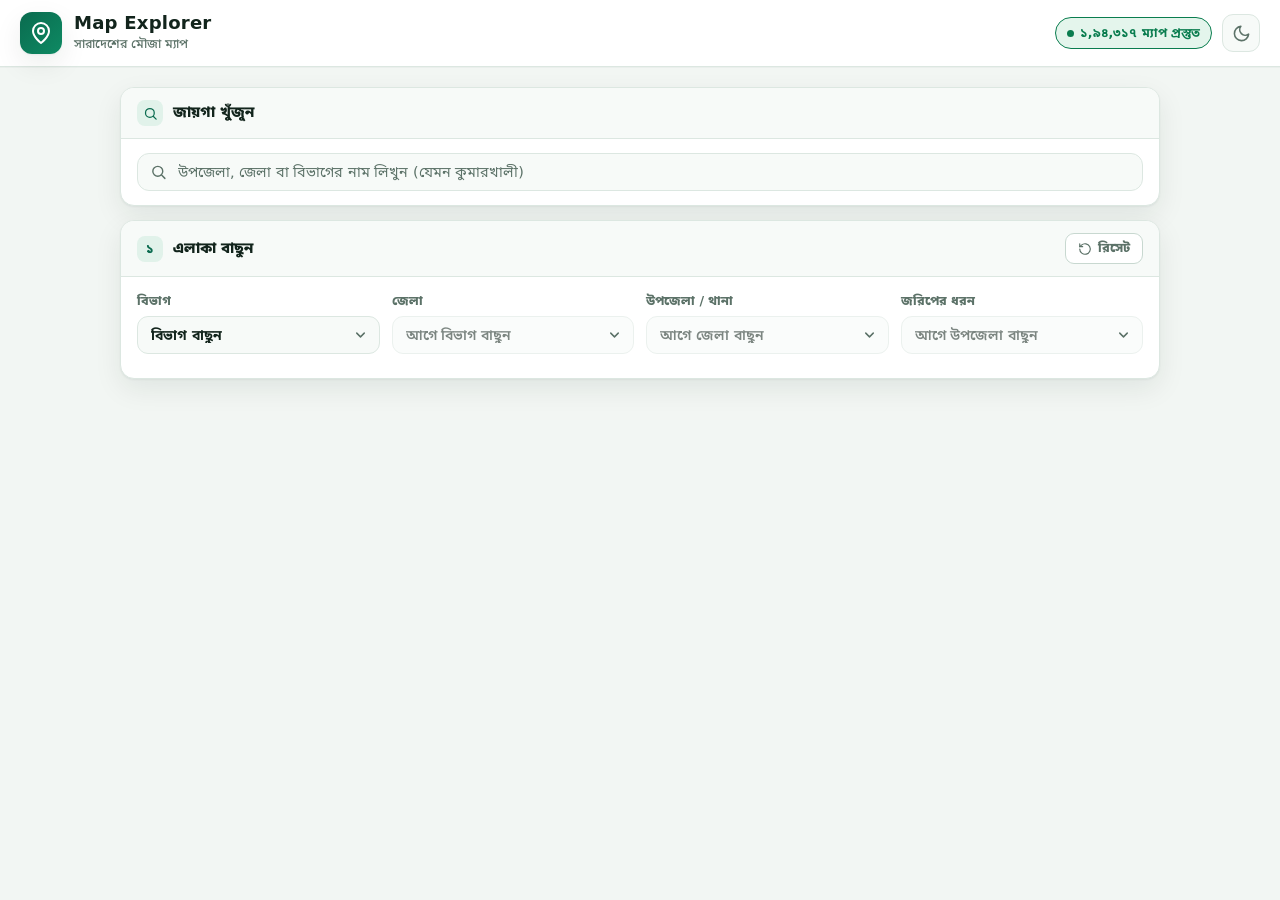
<file: index.html>
<!doctype html>
<html lang="bn" data-theme="light">
<head>
<meta charset="utf-8">
<meta name="viewport" content="width=device-width,initial-scale=1">
<title>Map Explorer — সারাদেশের মৌজা ম্যাপ</title>
<style>
/* ============ ফন্ট ============
   ইনস্টল করা ফন্টের ভরসায় থাকলে বাংলা যুক্তাক্ষর ভেঙে যায় (Windows এর পুরনো
   Vrinda, বা ফোনে বাংলা ফন্ট না থাকা)। তাই ফন্টটি সাথেই রাখা — একবার নামে,
   পরে ব্রাউজারে ক্যাশ থাকে। ভেরিয়েবল ফন্ট, তাই এক ফাইলেই সব ওজন।
   Noto Sans Bengali · SIL Open Font License 1.1 */
@font-face{
  font-family:'Noto Sans Bengali';
  src:url('fonts/noto-bengali.woff2') format('woff2');
  font-weight:100 900;
  font-style:normal;
  font-display:swap;
  /* কেবল বাংলা লেখায় ব্যবহৃত হবে; ইংরেজি/সংখ্যা সিস্টেম ফন্টেই থাকবে */
  unicode-range:U+0951-0952,U+0964-0965,U+0980-09FE,U+200C-200D,U+20B9,U+25CC;
}
/* ============ design tokens ============ */
:root{
  --bg:#f2f6f3; --surface:#ffffff; --surface-2:#eaf2ed; --surface-3:#f7faf8;
  --text:#12241c; --muted:#5c7268; --line:#dce7e1; --line-strong:#c8d8d0;
  --primary:#0a6b4f; --primary-2:#0e8a63; --primary-soft:#e1f2ea; --primary-ink:#ffffff;
  --accent:#e63946; --accent-soft:#fdecee;
  --gold:#d97706; --gold-soft:#fdf3e3;
  --ok:#0a7d4f; --ok-soft:#e4f5ec;
  --radius:14px; --radius-sm:10px;
  --shadow:0 1px 2px rgba(15,40,31,.05), 0 10px 28px rgba(15,40,31,.08);
  --shadow-lg:0 2px 4px rgba(15,40,31,.06), 0 18px 44px rgba(15,40,31,.13);
  --focus:0 0 0 3px rgba(14,138,99,.35);
  /* Nirmala UI — Windows এ বাংলার ডিফল্ট; না থাকলে পরেরগুলোয় নামবে */
  --font:"Noto Sans Bengali","Hind Siliguri","Nirmala UI","Shonar Bangla","SolaimanLipi","Vrinda","Segoe UI",Tahoma,system-ui,sans-serif;
  --mono:ui-monospace,"SF Mono",Menlo,Consolas,monospace;
}
[data-theme="dark"]{
  --bg:#0b1411; --surface:#131f1a; --surface-2:#1a2a23; --surface-3:#16241e;
  --text:#e7f1ec; --muted:#8fa69b; --line:#24392f; --line-strong:#2f4a3d;
  --primary:#2ec090; --primary-2:#45d8a7; --primary-soft:#0f2e23; --primary-ink:#06231a;
  --accent:#ff6b76; --accent-soft:#341a1e;
  --gold:#fbbf24; --gold-soft:#2e2410;
  --ok:#34d399; --ok-soft:#0f2b1f;
  --shadow:0 1px 2px rgba(0,0,0,.4), 0 12px 32px rgba(0,0,0,.45);
  --shadow-lg:0 2px 4px rgba(0,0,0,.5), 0 20px 50px rgba(0,0,0,.55);
  --focus:0 0 0 3px rgba(46,192,144,.35);
}
/* ============ base ============ */
*{box-sizing:border-box;margin:0;padding:0}
html{scroll-behavior:smooth}
body{
  font-family:var(--font); background:var(--bg); color:var(--text);
  min-height:100vh; line-height:1.55; -webkit-font-smoothing:antialiased;
  transition:background .25s ease, color .25s ease;
}
button{font-family:inherit;cursor:pointer;color:inherit;background:none;border:none}
/* option আলাদা এলিমেন্ট — inherit না দিলে OS এর ফন্টে আঁকে, বাংলা ভেঙে যায় */
input,select,option,textarea{font-family:var(--font)}
::selection{background:var(--primary);color:var(--primary-ink)}
:focus-visible{outline:2px solid var(--primary);outline-offset:2px;border-radius:4px}
::-webkit-scrollbar{width:10px;height:10px}
::-webkit-scrollbar-thumb{background:var(--line-strong);border-radius:8px;border:2px solid var(--bg)}
::-webkit-scrollbar-track{background:transparent}
.hidden{display:none!important}
mark{background:var(--gold-soft);color:var(--gold);border-radius:3px;padding:0 2px}
/* ============ top bar ============ */
.topbar{
  position:sticky;top:0;z-index:50;
  display:flex;align-items:center;gap:14px;flex-wrap:wrap;
  padding:12px 20px;background:var(--surface);border-bottom:1px solid var(--line);
  box-shadow:0 1px 0 rgba(15,40,31,.03);
}
.brand{display:flex;align-items:center;gap:12px;min-width:0}
.logo{
  width:42px;height:42px;flex:none;border-radius:12px;
  background:linear-gradient(135deg,var(--primary) 0%,var(--primary-2) 100%);
  display:grid;place-items:center;color:#fff;box-shadow:var(--shadow);
}
.logo svg{width:24px;height:24px}
.brand h1{font-size:1.13rem;font-weight:800;letter-spacing:.2px;line-height:1.2}
.brand p{font-size:.78rem;color:var(--muted);font-weight:500}
.topbar-right{margin-left:auto;display:flex;align-items:center;gap:10px}
.chip{
  display:inline-flex;align-items:center;gap:6px;font-size:.78rem;font-weight:700;
  padding:5px 11px;border-radius:999px;border:1px solid var(--line);
  color:var(--muted);background:var(--surface-3);white-space:nowrap;
}
.chip .dot{width:7px;height:7px;border-radius:50%;background:var(--muted)}
.chip.live{color:var(--ok);border-color:var(--ok);background:var(--ok-soft)}
.chip.live .dot{background:var(--ok)}
.chip.err{color:var(--accent);border-color:var(--accent);background:var(--accent-soft)}
.chip.err .dot{background:var(--accent)}
.icon-btn{
  width:38px;height:38px;border-radius:11px;display:grid;place-items:center;
  border:1px solid var(--line);background:var(--surface-3);color:var(--muted);
  transition:all .18s ease;position:relative;
}
.icon-btn:hover{color:var(--primary);border-color:var(--primary);background:var(--primary-soft)}
.icon-btn.on{color:var(--gold);border-color:var(--gold);background:var(--gold-soft)}
.icon-btn svg{width:19px;height:19px}
.icon-btn .badge{
  position:absolute;top:-6px;right:-6px;min-width:18px;height:18px;padding:0 5px;
  border-radius:999px;background:var(--gold);color:#fff;font-size:.68rem;font-weight:800;
  display:grid;place-items:center;
}
/* ============ layout ============ */
.wrap{max-width:1080px;margin:0 auto;padding:20px 20px 60px}
.panel{
  background:var(--surface);border:1px solid var(--line);border-radius:var(--radius);
  box-shadow:var(--shadow);overflow:hidden;margin-bottom:14px;
}
.p-head{
  display:flex;align-items:center;gap:10px;padding:12px 16px;
  border-bottom:1px solid var(--line);background:var(--surface-3);
}
.p-head h2{font-size:.94rem;font-weight:800;flex:1;min-width:0}
.p-num{
  flex:none;width:26px;height:26px;border-radius:8px;display:grid;place-items:center;
  background:var(--primary-soft);color:var(--primary);font-weight:800;font-size:.78rem;
}
.p-num svg{width:15px;height:15px}
.p-body{padding:14px 16px}
.btn-sub{
  flex:none;display:inline-flex;align-items:center;gap:6px;font-size:.8rem;font-weight:800;
  padding:6px 12px;border-radius:9px;border:1px solid var(--line-strong);
  background:var(--surface);color:var(--muted);transition:all .16s ease;
}
.btn-sub:hover{color:var(--accent);border-color:var(--accent);background:var(--accent-soft)}
.btn-sub svg{width:14px;height:14px}
/* ============ search box ============ */
.searchbox{position:relative}
.searchbox .s-ico{
  position:absolute;left:13px;top:50%;transform:translateY(-50%);
  color:var(--muted);display:grid;place-items:center;pointer-events:none;
}
.searchbox .s-ico svg{width:17px;height:17px}
.searchbox input{
  width:100%;padding:10px 38px 10px 40px;border-radius:12px;border:1px solid var(--line);
  background:var(--surface-3);font-size:.9rem;color:var(--text);transition:border .18s, box-shadow .18s;
}
.searchbox input::placeholder{color:var(--muted)}
.searchbox input:focus{border-color:var(--primary);box-shadow:var(--focus);outline:none;background:var(--surface)}
.searchbox .s-clear{
  position:absolute;right:8px;top:50%;transform:translateY(-50%);
  width:26px;height:26px;border-radius:8px;display:none;place-items:center;color:var(--muted);
}
.searchbox .s-clear.show{display:grid}
.searchbox .s-clear:hover{color:var(--accent);background:var(--accent-soft)}
.searchbox .s-clear svg{width:15px;height:15px}
/* জায়গা খোঁজার ফলাফল */
.hits{display:flex;flex-direction:column;gap:6px;margin-top:12px;max-height:340px;overflow:auto}
.hit{
  display:flex;align-items:center;gap:11px;padding:9px 12px;border-radius:10px;
  border:1px solid var(--line);background:var(--surface-3);text-align:left;transition:all .15s ease;
}
.hit:hover{border-color:var(--primary);background:var(--primary-soft)}
.hit .h-ico{flex:none;width:30px;height:30px;border-radius:8px;display:grid;place-items:center;background:var(--primary-soft);color:var(--primary)}
.hit .h-ico svg{width:16px;height:16px}
.hit .h-main{flex:1;min-width:0}
.hit .h-name{display:block;font-size:.86rem;font-weight:800;overflow:hidden;text-overflow:ellipsis;white-space:nowrap}
.hit .h-path{display:block;font-size:.75rem;color:var(--muted);font-weight:600;overflow:hidden;text-overflow:ellipsis;white-space:nowrap}
.hit .h-cnt{flex:none;font-size:.73rem;font-weight:800;color:var(--primary);white-space:nowrap}
.note{font-size:.8rem;color:var(--muted);font-weight:600;margin-top:10px}
/* ============ ড্রপডাউন ============ */
.fields{display:grid;grid-template-columns:repeat(auto-fit,minmax(215px,1fr));gap:12px}
.field label{display:block;font-size:.79rem;font-weight:800;color:var(--muted);margin-bottom:5px}
.field label svg{width:13px;height:13px;vertical-align:-2px;margin-left:2px}
.sel-wrap{position:relative}
.sel-wrap .chev{position:absolute;right:12px;top:50%;transform:translateY(-50%);color:var(--muted);pointer-events:none;display:grid}
.sel-wrap .chev svg{width:15px;height:15px;transform:rotate(90deg)}
.field select{
  width:100%;padding:10px 34px 10px 13px;border-radius:11px;border:1px solid var(--line);
  background:var(--surface-3);font-size:.88rem;font-weight:700;color:var(--text);
  appearance:none;cursor:pointer;transition:border .18s, box-shadow .18s;
}
.field select:focus{border-color:var(--primary);box-shadow:var(--focus);outline:none;background:var(--surface)}
.field select:disabled{opacity:.55;cursor:not-allowed;font-weight:600}
/* ============ টেবিল ============ */
/* table-layout:fixed — নামের কলাম বাকি জায়গা নেয়, বোতামের কলাম কখনো
   পর্দার বাইরে যায় না (আগে মোবাইলে ডাউনলোড বোতাম দেখা যেত না) */
.dtable{width:100%;border-collapse:collapse;table-layout:fixed}
.dtable thead th{
  text-align:left;font-size:.72rem;font-weight:800;letter-spacing:.4px;color:var(--muted);
  padding:7px 10px;background:var(--surface-2);border-bottom:1px solid var(--line-strong);white-space:nowrap;
}
.dtable thead th:first-child{border-top-left-radius:8px}
.dtable thead th:last-child{border-top-right-radius:8px;text-align:right}
.dtable td{padding:4px 10px;border-bottom:1px solid var(--line);vertical-align:middle}
.dtable tbody tr:hover{background:var(--surface-3)}
.dtable .num{width:46px;font-size:.76rem;color:var(--muted);font-family:var(--mono);text-align:right;white-space:nowrap}
.dtable .col-size{width:82px}
.dtable .col-type{width:64px}
.dtable .col-star{width:40px}
.dtable .col-dl{width:118px}
.dtable .right{text-align:right;white-space:nowrap}
.dtable td{overflow:hidden}
.frow .fname{display:flex;align-items:center;gap:9px;font-size:.84rem;font-weight:700;min-width:0}
.frow .fname>span{min-width:0}
.frow .fname .nm{display:block;overflow:hidden;text-overflow:ellipsis;white-space:nowrap}
.frow .fsub{display:block;font-weight:600;font-size:.73rem;color:var(--muted);white-space:nowrap;overflow:hidden;text-overflow:ellipsis}
/* কেবল ছোট পর্দায় — যেখানে আকার/ধরনের কলাম লুকানো থাকে */
.frow .fmobile{display:none;font-weight:600;font-size:.73rem;color:var(--muted)}
.frow .fico{flex:none;display:grid;place-items:center;width:26px;height:26px;border-radius:7px;background:var(--accent-soft);color:var(--accent)}
.frow .fico svg{width:15px;height:15px}
.frow .fico.img{background:var(--primary-soft);color:var(--primary)}
.frow .fico.other{background:var(--surface-2);color:var(--muted)}
.frow .fsize{font-size:.76rem;color:var(--muted);font-weight:700;font-family:var(--mono);white-space:nowrap;text-align:right}
.frow .ftag{display:inline-block;font-size:.68rem;font-weight:800;letter-spacing:.5px;color:var(--accent);border:1px solid var(--accent);border-radius:5px;padding:0 6px;background:var(--accent-soft)}
.frow .ftag.img{color:var(--primary);border-color:var(--primary);background:var(--primary-soft)}
.frow .ftag.other{color:var(--muted);border-color:var(--line-strong);background:var(--surface-2)}
.frow .fstar{width:28px;height:28px;border-radius:7px;display:grid;place-items:center;color:var(--muted);transition:all .16s ease}
.frow .fstar:hover{background:var(--gold-soft);color:var(--gold)}
.frow .fstar.on{color:var(--gold);background:var(--gold-soft)}
.frow .fstar svg{width:16px;height:16px}
.frow .fdl{
  display:inline-flex;align-items:center;gap:5px;font-size:.78rem;font-weight:800;
  padding:5px 11px;border-radius:8px;background:var(--primary);color:#fff;transition:all .16s ease;
}
.frow .fdl:hover{background:var(--primary-2);box-shadow:var(--shadow)}
.frow .fdl:disabled{opacity:.6;cursor:wait}
/* প্রক্সির সীমার চেয়ে বড় ফাইল — নামানো যাবে না */
.frow .fdl.toobig{background:var(--surface-2);color:var(--muted);border:1px solid var(--line-strong);cursor:not-allowed;opacity:1}
.frow .fdl.toobig:hover{background:var(--surface-2);box-shadow:none}
.frow .fdl svg{width:13px;height:13px}
.frow.flash{animation:flash 2.2s ease}
@keyframes flash{0%,60%{background:var(--gold-soft)}100%{background:transparent}}
.tablewrap{overflow-x:auto}
/* ============ পাতা বদল ============ */
.pager{display:flex;align-items:center;gap:10px;flex-wrap:wrap;justify-content:space-between;margin-top:11px}
.pg-info{font-size:.79rem;color:var(--muted);font-weight:700;font-family:var(--mono)}
.pg-btns{display:flex;align-items:center;gap:8px}
.pg{
  font-size:.8rem;font-weight:800;padding:7px 14px;border-radius:9px;
  border:1px solid var(--line-strong);background:var(--surface);color:var(--text);transition:all .16s ease;
}
.pg:hover:not(:disabled){border-color:var(--primary);color:var(--primary);background:var(--primary-soft)}
.pg:disabled{opacity:.4;cursor:not-allowed}
.pg-now{font-size:.8rem;font-weight:800;color:var(--muted);min-width:56px;text-align:center}
/* ============ ডাউনলোডের মডাল ============ */
.modal-back{
  position:fixed;inset:0;z-index:200;display:grid;place-items:center;padding:18px;
  background:rgba(8,20,16,.55);backdrop-filter:blur(3px);animation:fade .18s ease;
}
.modal{
  width:min(440px,100%);background:var(--surface);border:1px solid var(--line);
  border-radius:var(--radius);box-shadow:var(--shadow-lg);overflow:hidden;animation:pop .2s ease;
}
.modal-head{display:flex;align-items:center;gap:10px;padding:13px 16px;border-bottom:1px solid var(--line);background:var(--surface-3)}
.modal-head h2{font-size:.95rem;font-weight:800;flex:1;min-width:0}
.modal-x{width:32px;height:32px;flex:none;border-radius:9px;display:grid;place-items:center;color:var(--muted);border:1px solid var(--line);background:var(--surface)}
.modal-x:hover{color:var(--accent);border-color:var(--accent);background:var(--accent-soft)}
.modal-x svg{width:15px;height:15px}
.modal-body{padding:16px}
@keyframes fade{from{opacity:0}to{opacity:1}}
@keyframes pop{from{opacity:0;transform:translateY(10px) scale(.97)}to{opacity:1;transform:none}}
body.locked{overflow:hidden}
/* অগ্রগতি */
.dl-name{font-size:.88rem;font-weight:800;overflow:hidden;text-overflow:ellipsis;white-space:nowrap}
.dl-sub{font-size:.76rem;color:var(--muted);font-weight:600}
.pctrow{display:flex;align-items:baseline;gap:10px;margin-top:14px}
.pct{font-size:1.7rem;font-weight:800;color:var(--primary);line-height:1;font-variant-numeric:tabular-nums}
.pct.done{color:var(--ok)}
.pct.fail{color:var(--accent)}
.pctrow .msg{font-size:.78rem;color:var(--muted);font-weight:600;flex:1;min-width:0}
.bar{height:10px;border-radius:999px;background:var(--surface-2);overflow:hidden;margin:9px 0 2px;border:1px solid var(--line)}
.bar span{display:block;height:100%;border-radius:999px;background:linear-gradient(90deg,var(--primary),var(--primary-2));transition:width .25s ease}
.bar.fail span{background:var(--accent)}
/* প্রস্তুতির ধাপ — সার্ভার এখনো এক বাইটও পাঠায়নি, তাই সত্যিকারের অগ্রগতি
   জানা নেই। ডোরাকাটা নড়াচড়া দিয়ে বোঝানো হয় কাজ চলছে, কিন্তু কতদূর নয়। */
.bar.prep span{
  background:repeating-linear-gradient(115deg,var(--primary) 0 14px,var(--primary-2) 14px 28px);
  background-size:56px 100%;
  animation:stripes 1.1s linear infinite;
}
@keyframes stripes{from{background-position:0 0}to{background-position:56px 0}}
/* ============ খালি অবস্থা ============ */
.empty{padding:30px 20px;text-align:center;color:var(--muted)}
.empty .e-ico{width:52px;height:52px;margin:0 auto 12px;border-radius:16px;display:grid;place-items:center;background:var(--surface-3);color:var(--muted);border:1px dashed var(--line-strong)}
.empty .e-ico svg{width:26px;height:26px}
.empty p{font-size:.86rem;font-weight:600}
.empty small{font-size:.78rem}
.alert{
  display:flex;gap:10px;align-items:flex-start;padding:12px 14px;border-radius:11px;
  border:1px solid var(--accent);background:var(--accent-soft);color:var(--accent);
  font-size:.82rem;font-weight:600;
}
.alert svg{width:17px;height:17px;flex:none;margin-top:2px}
.offline{
  display:flex;gap:10px;align-items:center;padding:11px 14px;border-radius:11px;margin-bottom:14px;
  border:1px solid var(--gold);background:var(--gold-soft);color:var(--gold);
  font-size:.82rem;font-weight:700;
}
.offline svg{width:18px;height:18px;flex:none}
/* ============ toasts ============ */
#toasts{position:fixed;right:16px;bottom:16px;z-index:100;display:flex;flex-direction:column;gap:9px;max-width:min(360px,calc(100vw - 32px))}
.toast{
  display:flex;gap:10px;align-items:flex-start;padding:12px 14px;border-radius:13px;
  background:var(--surface);border:1px solid var(--line);box-shadow:var(--shadow-lg);
  font-size:.83rem;font-weight:600;animation:slidein .25s ease;max-width:100%;
}
.toast.out{animation:slideout .25s ease forwards}
.toast .t-ico{flex:none;width:22px;height:22px;border-radius:7px;display:grid;place-items:center;color:#fff}
.toast.ok .t-ico{background:var(--ok)}
.toast.err .t-ico{background:var(--accent)}
.toast .t-ico svg{width:13px;height:13px}
@keyframes slidein{from{opacity:0;transform:translateY(10px)}to{opacity:1;transform:none}}
@keyframes slideout{to{opacity:0;transform:translateY(8px)}}
@keyframes spin{to{transform:rotate(360deg)}}
/* ============ responsive ============ */
@media (max-width:720px){
  .wrap{padding:14px 12px 50px}
  .topbar{padding:10px 12px}
  .brand p{display:none}
  .p-body{padding:12px}
  .dtable td,.dtable thead th{padding-left:5px;padding-right:5px}
  /* ছোট পর্দায় সিরিয়াল, আকার ও ধরন লুকানো — নাম আর বোতামই মুখ্য।
     আকার নামের নিচে ছোট করে দেখানো হয়, তাই তথ্য হারায় না। */
  .dtable .num,.dtable .col-size,.dtable .col-type{display:none}
  .dtable .col-star{width:42px}
  .dtable .col-dl{width:50px}
  /* আঙুলে চাপার মতো বড় লক্ষ্য */
  .frow .fdl{padding:0;justify-content:center;width:40px;height:38px}
  .frow .fdl .lbl{display:none}
  .frow .fmobile{display:block}
  .frow .fstar{width:38px;height:38px}
  .dtable td{padding-top:6px;padding-bottom:6px}
  .fields{grid-template-columns:1fr}
  .p-head{padding:11px 12px}
  .hit{padding:10px}
  .hit .h-cnt{display:none}
}
</style>
</head>
<body>

<header class="topbar">
  <div class="brand">
    <div class="logo" aria-hidden="true">
      <svg viewBox="0 0 24 24" fill="none" stroke="currentColor" stroke-width="2" stroke-linecap="round" stroke-linejoin="round"><path d="M20 10c0 6-8 12-8 12s-8-6-8-12a8 8 0 1 1 16 0Z"/><circle cx="12" cy="10" r="3"/></svg>
    </div>
    <div>
      <h1>Map Explorer</h1>
      <p>সারাদেশের মৌজা ম্যাপ</p>
    </div>
  </div>
  <div class="topbar-right">
    <span id="statusChip" class="chip"><span class="dot"></span><span id="statusText">লোড হচ্ছে…</span></span>
    <button id="recentBtn" class="icon-btn hidden" aria-label="সাম্প্রতিক" title="সাম্প্রতিক"></button>
    <button id="favBtn" class="icon-btn hidden" aria-label="প্রিয় তালিকা" title="প্রিয় তালিকা"></button>
    <button id="themeBtn" class="icon-btn" aria-label="থিম পরিবর্তন" title="থিম পরিবর্তন"></button>
  </div>
</header>

<main class="wrap">

  <!-- নেট চলে গেলে দেখা যায় -->
  <div class="offline hidden" id="offline">
    <svg viewBox="0 0 24 24" fill="none" stroke="currentColor" stroke-width="2.2" stroke-linecap="round" stroke-linejoin="round"><path d="M1 1l22 22"/><path d="M16.7 12.7A5 5 0 0 0 12 11"/><path d="M5 12.6a10 10 0 0 1 4-2.4"/><path d="M2 8.8A15 15 0 0 1 7.7 6"/><path d="M22 8.8a15 15 0 0 0-6-3.3"/><path d="M8.5 16.4a5 5 0 0 1 7 0"/><path d="M12 20h.01"/></svg>
    <span>ইন্টারনেট সংযোগ নেই — সংযোগ ফিরলে আবার চেষ্টা করুন</span>
  </div>

  <!-- ================= জায়গা খোঁজা ================= -->
  <section class="panel">
    <div class="p-head">
      <span class="p-num" aria-hidden="true"><svg viewBox="0 0 24 24" fill="none" stroke="currentColor" stroke-width="2" stroke-linecap="round"><circle cx="11" cy="11" r="7"/><path d="m21 21-4.3-4.3"/></svg></span>
      <h2>জায়গা খুঁজুন</h2>
    </div>
    <div class="p-body">
      <div class="searchbox">
        <span class="s-ico" aria-hidden="true"><svg viewBox="0 0 24 24" fill="none" stroke="currentColor" stroke-width="2" stroke-linecap="round"><circle cx="11" cy="11" r="7"/><path d="m21 21-4.3-4.3"/></svg></span>
        <input id="q" type="text" autocomplete="off" aria-label="জায়গা খুঁজুন"
               placeholder="উপজেলা, জেলা বা বিভাগের নাম লিখুন (যেমন কুমারখালী)">
        <button class="s-clear" id="qClear" aria-label="মুছুন"><svg viewBox="0 0 24 24" fill="none" stroke="currentColor" stroke-width="2.5" stroke-linecap="round"><path d="M18 6 6 18"/><path d="m6 6 12 12"/></svg></button>
      </div>
      <div id="hits"></div>
    </div>
  </section>

  <!-- ================= এলাকা বাছাই ================= -->
  <section class="panel">
    <div class="p-head">
      <span class="p-num">১</span>
      <h2>এলাকা বাছুন</h2>
      <button class="btn-sub" id="resetBtn">
        <svg viewBox="0 0 24 24" fill="none" stroke="currentColor" stroke-width="2" stroke-linecap="round" stroke-linejoin="round"><path d="M3 12a9 9 0 1 0 3-6.7L3 8"/><path d="M3 3v5h5"/></svg>
        রিসেট
      </button>
    </div>
    <div class="p-body">
      <div class="fields">
        <div class="field">
          <label for="selDiv">বিভাগ</label>
          <div class="sel-wrap">
            <select id="selDiv"><option value="">লোড হচ্ছে…</option></select>
            <span class="chev" aria-hidden="true"><svg viewBox="0 0 24 24" fill="none" stroke="currentColor" stroke-width="2.4" stroke-linecap="round" stroke-linejoin="round"><path d="m9 6 6 6-6 6"/></svg></span>
          </div>
        </div>
        <div class="field">
          <label for="selDist">জেলা</label>
          <div class="sel-wrap">
            <select id="selDist" disabled><option value="">আগে বিভাগ বাছুন</option></select>
            <span class="chev" aria-hidden="true"><svg viewBox="0 0 24 24" fill="none" stroke="currentColor" stroke-width="2.4" stroke-linecap="round" stroke-linejoin="round"><path d="m9 6 6 6-6 6"/></svg></span>
          </div>
        </div>
        <div class="field">
          <label for="selUp">উপজেলা / থানা</label>
          <div class="sel-wrap">
            <select id="selUp" disabled><option value="">আগে জেলা বাছুন</option></select>
            <span class="chev" aria-hidden="true"><svg viewBox="0 0 24 24" fill="none" stroke="currentColor" stroke-width="2.4" stroke-linecap="round" stroke-linejoin="round"><path d="m9 6 6 6-6 6"/></svg></span>
          </div>
        </div>
        <div class="field">
          <label for="selSv">জরিপের ধরন</label>
          <div class="sel-wrap">
            <select id="selSv" disabled><option value="">আগে উপজেলা বাছুন</option></select>
            <span class="chev" aria-hidden="true"><svg viewBox="0 0 24 24" fill="none" stroke="currentColor" stroke-width="2.4" stroke-linecap="round" stroke-linejoin="round"><path d="m9 6 6 6-6 6"/></svg></span>
          </div>
        </div>
      </div>
      <p class="note" id="svNote"></p>
    </div>
  </section>

  <!-- ================= ম্যাপের তালিকা ================= -->
  <section class="panel hidden" id="filesPanel">
    <div class="p-head">
      <span class="p-num">২</span>
      <h2>ম্যাপের তালিকা</h2>
      <span class="chip" id="fileCount"></span>
    </div>
    <div class="p-body">
      <div class="searchbox" style="margin-bottom:12px">
        <span class="s-ico" aria-hidden="true"><svg viewBox="0 0 24 24" fill="none" stroke="currentColor" stroke-width="2" stroke-linecap="round" stroke-linejoin="round"><path d="M3 4h18l-7 8v7l-4 2v-9Z"/></svg></span>
        <input id="ff" type="text" autocomplete="off" aria-label="তালিকা ছাঁকুন"
               placeholder="মৌজার নাম বা শিট নম্বর দিয়ে ছাঁকুন">
        <button class="s-clear" id="ffClear" aria-label="মুছুন"><svg viewBox="0 0 24 24" fill="none" stroke="currentColor" stroke-width="2.5" stroke-linecap="round"><path d="M18 6 6 18"/><path d="m6 6 12 12"/></svg></button>
      </div>
      <div id="files"></div>
    </div>
  </section>

  <!-- ================= সাম্প্রতিক ================= -->
  <section class="panel hidden" id="recentPanel">
    <div class="p-head">
      <span class="p-num" aria-hidden="true"><svg viewBox="0 0 24 24" fill="none" stroke="currentColor" stroke-width="2" stroke-linecap="round" stroke-linejoin="round"><circle cx="12" cy="12" r="9"/><path d="M12 7v5l3 2"/></svg></span>
      <h2>সাম্প্রতিক নামানো</h2>
      <span class="chip" id="recentCount"></span>
      <button class="btn-sub" id="recentClear">মুছুন</button>
      <button class="modal-x" data-close="#recentPanel" aria-label="বন্ধ করুন" title="বন্ধ করুন">
        <svg viewBox="0 0 24 24" fill="none" stroke="currentColor" stroke-width="2.6" stroke-linecap="round"><path d="M18 6 6 18"/><path d="m6 6 12 12"/></svg>
      </button>
    </div>
    <div class="p-body" id="recent"></div>
  </section>

  <!-- ================= প্রিয় ================= -->
  <section class="panel hidden" id="favPanel">
    <div class="p-head">
      <span class="p-num" aria-hidden="true"><svg viewBox="0 0 24 24" fill="currentColor"><path d="M12 2.5 15 9l7 .8-5.3 4.8 1.6 6.9L12 17.7 5.7 21.5l1.6-6.9L2 9.8 9 9Z"/></svg></span>
      <h2>প্রিয় ম্যাপ</h2>
      <span class="chip" id="favCount"></span>
      <button class="modal-x" data-close="#favPanel" aria-label="বন্ধ করুন" title="বন্ধ করুন">
        <svg viewBox="0 0 24 24" fill="none" stroke="currentColor" stroke-width="2.6" stroke-linecap="round"><path d="M18 6 6 18"/><path d="m6 6 12 12"/></svg>
      </button>
    </div>
    <div class="p-body" id="favs"></div>
  </section>

</main>

<!-- ================= ডাউনলোডের মডাল =================
     বাইরে ক্লিক করলে বন্ধ হয় না — কেবল ক্রস বোতামে -->
<div class="modal-back hidden" id="dlModal">
  <div class="modal" role="dialog" aria-modal="true" aria-labelledby="dlTitle">
    <div class="modal-head">
      <span class="p-num" aria-hidden="true"><svg viewBox="0 0 24 24" fill="none" stroke="currentColor" stroke-width="2" stroke-linecap="round" stroke-linejoin="round"><path d="M21 15v4a2 2 0 0 1-2 2H5a2 2 0 0 1-2-2v-4"/><path d="m7 10 5 5 5-5"/><path d="M12 15V3"/></svg></span>
      <h2 id="dlTitle">নামানো হচ্ছে</h2>
      <button class="modal-x" id="dlClose" aria-label="বন্ধ করুন" title="বন্ধ করুন">
        <svg viewBox="0 0 24 24" fill="none" stroke="currentColor" stroke-width="2.6" stroke-linecap="round"><path d="M18 6 6 18"/><path d="m6 6 12 12"/></svg>
      </button>
    </div>
    <div class="modal-body" id="dl"></div>
  </div>
</div>

<div id="toasts" role="status" aria-live="polite"></div>

<script>
(() => {
'use strict';

/* =========================================================================
   সারাদেশের মৌজা ম্যাপ — ১,৯৪,৩১৭টি ফাইল

   ★ দুই স্তরের ইনডেক্স (কেন এভাবে)
     tree.json        ১৪৫ KB — বিভাগ/জেলা/উপজেলা/জরিপ, ফাইলের নাম ছাড়া
     files/<id>.json  ১,০১২টি — যে জরিপ-ফোল্ডার খোলা হবে কেবল তারটাই আসে
     পুরো ইনডেক্স ৪৪ MB; একসাথে টানলে মোবাইলে অচল হতো।

   ★ ফাইল আনার একমাত্র পথ প্রক্সি — সরাসরি লিংক কোথাও বানানো বা দেখানো হয় না।
   ========================================================================= */

const CONFIG = {
  base: 'data/mouza-map/',
  proxy: 'https://script.google.com/macros/s/AKfycbzlLhCx-_sL_TnV_wBOPicAYcwc'
       + 'qg3jTgawC_eysmTzVkvKZ6jl69h5I0JK3csRaL0j/exec',
  /* এক অনুরোধে এর চেয়ে বড় হলে টুকরো করে আনা হয় (base64 এ ১.৩৩× বাড়ে) */
  chunk: 12 * 1024 * 1024,
  /* কয়টি টুকরো একসাথে — বেশি দিলে দ্রুত, কিন্তু Apps Script এ একসাথে বেশি
     অনুরোধ গেলে সে আরও ধীর হয়ে যায়। ৩ ভারসাম্যপূর্ণ। */
  parallel: 3,
  /* এর চেয়ে বড় ফাইল ব্রাউজারে জোড়া দেওয়া বাস্তবসম্মত নয় — ১,৯৪,৩১৭টির
     মধ্যে মাত্র ১৮টি এর বেশি (সবচেয়ে বড় ৯০৫ MB) */
  maxSize: 200 * 1024 * 1024,
  /* এক ফোল্ডারে ২,০১০টি পর্যন্ত ফাইল আছে — পাতা ভাগ করে দেখানো হয় */
  perPage: 50,
  /* Google এর কনটেন্ট সার্ভার এলোমেলোভাবে ৪০৪ দেয় ("এই মুহূর্তে ফাইলটি খোলা
     গেল না")। মাপা হয়েছে: ফাইলের আকার বা কোন ফাইল — কিছুর সাথেই সম্পর্ক নেই,
     প্রতি চেষ্টায় সফলতা ~৩০%। ব্যর্থতাটা সাথে সাথে ফেরে (ফাইল নামে না), তাই
     বেশিবার চেষ্টা করা সস্তা — ১২ বারে সফলতার সম্ভাবনা ~৯৯%। */
  retries: 12
};

/* ================= state ================= */
const S = {
  tree: null,
  files: [],        // বর্তমান ফোল্ডারের সব ফাইল
  filtered: [],     // ছাঁকার পর যা থাকে
  shown: [],        // এই পাতায় যেগুলো আঁকা আছে
  page: 1,
  cache: {},        // surveyId -> ফাইল তালিকা
  favs: JSON.parse(localStorage.getItem('mapx-favs') || '[]'),
  recent: JSON.parse(localStorage.getItem('mapx-recent') || '[]')
};

/* ================= helpers ================= */
const $ = s => document.querySelector(s);
const $$ = s => [...document.querySelectorAll(s)];
const esc = s => String(s).replace(/[&<>"']/g, c => ({'&':'&amp;','<':'&lt;','>':'&gt;','"':'&quot;',"'":'&#39;'}[c]));
const BN = '০১২৩৪৫৬৭৮৯';
const toBn = v => String(v).replace(/\d/g, d => BN[+d]);
/* bn-BD লাখ-কোটির ধাঁচে কমা বসায় — ১,৯৪,৩১৭ (১৯৪,৩১৭ নয়) */
const bnNum = n => Number(n).toLocaleString('bn-BD');

function fmtBytes(b) {
  const n = Number(b) || 0;
  if (n >= 1073741824) return toBn((n / 1073741824).toFixed(2)) + ' GB';
  if (n >= 1048576) return toBn((n / 1048576).toFixed(1)) + ' MB';
  if (n >= 1024) return toBn(Math.round(n / 1024)) + ' KB';
  return toBn(n) + ' বাইট';
}
/* ইনডেক্সের tooBig ফ্ল্যাগটি পুরনো ৩৫ MB সীমার হিসাব — টুকরো করে আনার
   ব্যবস্থা হওয়ার পর সেটি আর খাটে না, তাই কেবল আকার দেখা হয় */
const canProxy = f => !!f && (Number(f.size) || 0) <= CONFIG.maxSize;

/* আর্কাইভে PDF ও স্ক্যান করা ছবি দুটোই আছে — আইকন ও ব্যাজ mimeType দেখে ঠিক হয় */
function fileKind(mime, name) {
  let t = String(mime || '');
  if (!t && name) {
    const ext = String(name).toLowerCase().split('.').pop();
    if (ext === 'pdf') t = 'application/pdf';
    else if (['jpg', 'jpeg'].includes(ext)) t = 'image/jpeg';
    else if (['tif', 'tiff'].includes(ext)) t = 'image/tiff';
    else if (['png', 'gif', 'webp'].includes(ext)) t = 'image/' + ext;
  }
  if (t === 'application/pdf') return { cls: '', icon: 'pdf', label: 'PDF' };
  if (t === 'image/tiff') return { cls: 'img', icon: 'img', label: 'TIFF' };
  if (t === 'image/jpeg') return { cls: 'img', icon: 'img', label: 'JPG' };
  if (t.startsWith('image/')) return { cls: 'img', icon: 'img', label: 'ছবি' };
  return { cls: 'other', icon: 'file', label: 'ফাইল' };
}

const ICO = {
  chev:  '<svg viewBox="0 0 24 24" fill="none" stroke="currentColor" stroke-width="2.4" stroke-linecap="round" stroke-linejoin="round"><path d="m9 6 6 6-6 6"/></svg>',
  pdf:   '<svg viewBox="0 0 24 24" fill="none" stroke="currentColor" stroke-width="2" stroke-linecap="round" stroke-linejoin="round"><path d="M14 2H6a2 2 0 0 0-2 2v16a2 2 0 0 0 2 2h12a2 2 0 0 0 2-2V8Z"/><path d="M14 2v6h6"/><path d="M12 11v6"/><path d="M9 14h6"/></svg>',
  img:   '<svg viewBox="0 0 24 24" fill="none" stroke="currentColor" stroke-width="2" stroke-linecap="round" stroke-linejoin="round"><rect x="3" y="3" width="18" height="18" rx="2"/><circle cx="8.5" cy="8.5" r="1.5"/><path d="m21 15-5-5L5 21"/></svg>',
  file:  '<svg viewBox="0 0 24 24" fill="none" stroke="currentColor" stroke-width="2" stroke-linecap="round" stroke-linejoin="round"><path d="M14 2H6a2 2 0 0 0-2 2v16a2 2 0 0 0 2 2h12a2 2 0 0 0 2-2V8Z"/><path d="M14 2v6h6"/></svg>',
  dl:    '<svg viewBox="0 0 24 24" fill="none" stroke="currentColor" stroke-width="2" stroke-linecap="round" stroke-linejoin="round"><path d="M21 15v4a2 2 0 0 1-2 2H5a2 2 0 0 1-2-2v-4"/><path d="m7 10 5 5 5-5"/><path d="M12 15V3"/></svg>',
  star:  '<svg viewBox="0 0 24 24" fill="currentColor"><path d="M12 2.5 15 9l7 .8-5.3 4.8 1.6 6.9L12 17.7 5.7 21.5l1.6-6.9L2 9.8 9 9Z"/></svg>',
  pin:   '<svg viewBox="0 0 24 24" fill="none" stroke="currentColor" stroke-width="2" stroke-linecap="round" stroke-linejoin="round"><path d="M20 10c0 6-8 12-8 12s-8-6-8-12a8 8 0 1 1 16 0Z"/><circle cx="12" cy="10" r="3"/></svg>',
  clock: '<svg viewBox="0 0 24 24" fill="none" stroke="currentColor" stroke-width="2" stroke-linecap="round" stroke-linejoin="round"><circle cx="12" cy="12" r="9"/><path d="M12 7v5l3 2"/></svg>',
  sun:   '<svg viewBox="0 0 24 24" fill="none" stroke="currentColor" stroke-width="2" stroke-linecap="round"><circle cx="12" cy="12" r="4"/><path d="M12 2v2M12 20v2M4.9 4.9l1.4 1.4M17.7 17.7l1.4 1.4M2 12h2M20 12h2M4.9 19.1l1.4-1.4M17.7 6.3l1.4-1.4"/></svg>',
  moon:  '<svg viewBox="0 0 24 24" fill="none" stroke="currentColor" stroke-width="2" stroke-linecap="round" stroke-linejoin="round"><path d="M21 12.8A9 9 0 1 1 11.2 3a7 7 0 0 0 9.8 9.8Z"/></svg>',
  check: '<svg viewBox="0 0 24 24" fill="none" stroke="currentColor" stroke-width="3" stroke-linecap="round" stroke-linejoin="round"><path d="M20 6 9 17l-5-5"/></svg>',
  x:     '<svg viewBox="0 0 24 24" fill="none" stroke="currentColor" stroke-width="3" stroke-linecap="round"><path d="M18 6 6 18"/><path d="m6 6 12 12"/></svg>',
  info:  '<svg viewBox="0 0 24 24" fill="none" stroke="currentColor" stroke-width="2.4" stroke-linecap="round"><circle cx="12" cy="12" r="9"/><path d="M12 8h.01M12 12v4"/></svg>',
  warn:  '<svg viewBox="0 0 24 24" fill="none" stroke="currentColor" stroke-width="2.2" stroke-linecap="round" stroke-linejoin="round"><path d="M10.3 3.9 1.8 18a2 2 0 0 0 1.7 3h17a2 2 0 0 0 1.7-3L13.7 3.9a2 2 0 0 0-3.4 0Z"/><path d="M12 9v4M12 17h.01"/></svg>'
};

function toast(msg, type = 'ok') {
  const el = document.createElement('div');
  el.className = 'toast ' + type;
  el.innerHTML = '<span class="t-ico">' + (type === 'ok' ? ICO.check : ICO.x) + '</span><span>' + esc(msg) + '</span>';
  $('#toasts').appendChild(el);
  setTimeout(() => { el.classList.add('out'); setTimeout(() => el.remove(), 260); }, 3800);
}
function emptyHtml(title, sub) {
  return '<div class="empty"><div class="e-ico">' + ICO.info + '</div><p>' + esc(title) + '</p><small>' + esc(sub) + '</small></div>';
}
function setStatus(text, cls) {
  $('#statusText').textContent = text;
  $('#statusChip').className = 'chip' + (cls ? ' ' + cls : '');
}

/* ================= নেটওয়ার্ক ================= */
const sleep = ms => new Promise(r => setTimeout(r, ms));

/* অপেক্ষা দ্বিগুণ করে কয়েকবার চেষ্টা।

   opts.softClientError — ৪xx কেও সাময়িক ধরে আবার চেষ্টা করবে।
     প্রক্সির জন্য এটি দরকার: Apps Script এর /exec থেকে googleusercontent এ
     রিডাইরেক্ট হয়, আর ওই লিংক মাঝেমধ্যে প্রথমবার ৪০৪ দেয় (বড় ফাইলে বেশি) —
     পরের বারেই কাজ করে। ফাইল সত্যিই না থাকলে প্রক্সি ২০০ সহ
     {success:false} পাঠায়, ৪০৪ নয়। স্থানীয় ইনডেক্সে ৪০৪ মানে সত্যিই নেই,
     তাই সেখানে এটি বন্ধ।

   opts.expectJson — উত্তর JSON না হলে (Google এর HTML এরর পাতা) আবার চেষ্টা। */
async function fetchRetry(url, opts = {}) {
  const { onRetry, signal, softClientError, expectJson, bust, tries = CONFIG.retries } = opts;
  let last;
  for (let i = 0; i < tries; i++) {
    if (signal && signal.aborted) throw new DOMException('বাতিল', 'AbortError');
    if (!navigator.onLine) throw new Error('ইন্টারনেট সংযোগ নেই');
    try {
      /* bust — প্রতিবার আলাদা প্যারামিটার, যাতে ব্যর্থ উত্তরটা ক্যাশ থেকে ফিরে না আসে */
      const u = bust ? url + '&_=' + Date.now() + '_' + i : url;
      const res = await fetch(u, signal ? { signal } : undefined);
      if (res.ok) {
        if (expectJson && !String(res.headers.get('content-type') || '').includes('json')) {
          last = new Error('সার্ভার ভুল উত্তর দিয়েছে');
        } else {
          return res;
        }
      } else if (res.status >= 400 && res.status < 500 && !softClientError) {
        throw new Error('পাওয়া যায়নি (' + res.status + ')');
      } else {
        last = new Error('সার্ভার সাড়া দিচ্ছে না (' + res.status + ')');
      }
    } catch (e) {
      last = e;
      if (e.name === 'AbortError') throw e;          // ব্যবহারকারী বাতিল করেছেন
      if (/পাওয়া যায়নি/.test(e.message)) throw e;
    }
    if (i < tries - 1) {
      /* অপেক্ষা দ্বিগুণ হয়, তবে ২.৫ সেকেন্ডেই থেমে যায় — ১২ বার চেষ্টাতেও
         মোট অপেক্ষা ~২৩ সেকেন্ডের বেশি নয় */
      const wait = Math.min(2500, 400 * Math.pow(2, i));
      if (onRetry) onRetry(i + 2, wait);
      await sleep(wait);
    }
  }
  throw last || new Error('আনা যায়নি');
}

/* ================= ইনডেক্স আনা ================= */
async function loadTree() {
  const res = await fetchRetry(CONFIG.base + 'tree.json');
  return res.json();
}
async function loadFiles(surveyId) {
  if (S.cache[surveyId]) return S.cache[surveyId];
  const res = await fetchRetry(CONFIG.base + 'files/' + encodeURIComponent(surveyId) + '.json');
  const list = await res.json();
  S.cache[surveyId] = list;
  return list;
}

/* ================= ড্রপডাউন ================= */
function fillSelect(id, items, placeholder) {
  const sel = $(id);
  sel.innerHTML = '<option value="">' + esc(placeholder) + '</option>'
    + items.map(x => '<option value="' + esc(x.id) + '">' + esc(x.name) + '</option>').join('');
  sel.disabled = !items.length;
  sel.value = '';
}
/* ট্রি থেকে বর্তমানে যা বাছা আছে */
function picked() {
  const v = id => $(id).value;
  const dv = (S.tree?.divisions || []).find(x => x.id === v('#selDiv'));
  const dt = (dv?.districts || []).find(x => x.id === v('#selDist'));
  const up = (dt?.upazilas || []).find(x => x.id === v('#selUp'));
  const sv = (up?.surveys || []).find(x => x.id === v('#selSv'));
  return { dv, dt, up, sv };
}
function onDivision() {
  const { dv } = picked();
  fillSelect('#selDist', (dv?.districts || []).map(d => ({ id: d.id, name: d.name })),
    dv ? 'জেলা বাছুন' : 'আগে বিভাগ বাছুন');
  fillSelect('#selUp', [], 'আগে জেলা বাছুন');
  fillSelect('#selSv', [], 'আগে উপজেলা বাছুন');
  hideFiles();
}
function onDistrict() {
  const { dt } = picked();
  fillSelect('#selUp', (dt?.upazilas || []).map(u => ({ id: u.id, name: u.name })),
    dt ? 'উপজেলা বাছুন' : 'আগে জেলা বাছুন');
  fillSelect('#selSv', [], 'আগে উপজেলা বাছুন');
  hideFiles();
}
function onUpazila() {
  const { up } = picked();
  /* জরিপের নামের সাথে ফাইলসংখ্যা — কোনটায় কত আছে আগেই বোঝা যায় */
  fillSelect('#selSv', (up?.surveys || []).map(s => ({ id: s.id, name: s.name + ' — ' + bnNum(s.count) + ' ফাইল' })),
    up ? 'জরিপ বাছুন' : 'আগে উপজেলা বাছুন');
  hideFiles();
  if (up && up.surveys.length === 1) {          // একটাই জরিপ থাকলে নিজেই বেছে নিই
    $('#selSv').value = up.surveys[0].id;
    onSurvey();
  }
}
async function onSurvey() {
  const { sv } = picked();
  if (!sv) { hideFiles(); return; }
  $('#filesPanel').classList.remove('hidden');
  $('#files').innerHTML = '<p class="note">তালিকা আসছে…</p>';
  $('#ff').value = '';
  $('#ffClear').classList.remove('show');
  try {
    S.files = await loadFiles(sv.id);
    renderFiles(S.files, 1);
    $('#filesPanel').scrollIntoView({ behavior: 'smooth', block: 'start' });
  } catch (e) {
    $('#files').innerHTML = '<div class="alert">' + ICO.warn + '<span>' + esc(e.message) + '</span></div>';
  }
}
function hideFiles() {
  $('#filesPanel').classList.add('hidden');
  S.files = []; S.shown = [];
  updateNote();
}
function updateNote() {
  const { up, sv } = picked();
  const n = $('#svNote');
  if (sv) n.textContent = '';
  else if (up) n.textContent = 'এই উপজেলায় ' + bnNum((up.surveys || []).length) + ' ধরনের জরিপ আছে — একটি বাছুন।';
  else n.textContent = '';
}

/* ================= ফাইলের তালিকা ================= */
function filterFiles(list, q) {
  const s = String(q || '').trim().toLowerCase();
  if (!s) return list;
  return list.filter(f =>
    String(f.name || '').toLowerCase().includes(s) ||
    String(f.subPath || '').toLowerCase().includes(s));
}
const TABLE_HEAD = '<thead><tr><th class="num">#</th><th>ম্যাপ ফাইল</th>'
  + '<th class="col-size">আকার</th><th class="col-type">ধরন</th>'
  + '<th class="col-star"></th><th class="col-dl"></th></tr></thead>';

function renderFiles(list, page) {
  const box = $('#files');
  S.filtered = list;
  if (page !== undefined) S.page = page;

  $('#fileCount').textContent = list.length === S.files.length
    ? bnNum(list.length) + ' ফাইল'
    : bnNum(list.length) + ' / ' + bnNum(S.files.length);

  if (!list.length) {
    S.shown = [];
    box.innerHTML = emptyHtml('কিছু পাওয়া যায়নি', 'অন্য নাম বা শিট নম্বর দিয়ে চেষ্টা করুন');
    return;
  }
  /* এক ফোল্ডারে ২,০১০টি পর্যন্ত ফাইল — সব একসাথে আঁকলে পেজ বিশাল হয়ে যায় */
  const pages = Math.ceil(list.length / CONFIG.perPage);
  S.page = Math.min(Math.max(S.page || 1, 1), pages);
  const start = (S.page - 1) * CONFIG.perPage;
  const show = list.slice(start, start + CONFIG.perPage);
  S.shown = show;

  box.innerHTML = '<div class="tablewrap"><table class="dtable">' + TABLE_HEAD + '<tbody>'
    + show.map((f, i) => fileRow(f, start + i + 1)).join('')
    + '</tbody></table></div>'
    + pagerHtml(S.page, pages, list.length, start, show.length);
}
function pagerHtml(page, pages, total, start, count) {
  const info = '<span class="pg-info">' + bnNum(start + 1) + '–' + bnNum(start + count)
    + ' / ' + bnNum(total) + '</span>';
  if (pages <= 1) return '<div class="pager">' + info + '</div>';
  return '<div class="pager">' + info
    + '<div class="pg-btns">'
    + '<button class="pg" data-pg="' + (page - 1) + '"' + (page === 1 ? ' disabled' : '') + '>আগের</button>'
    + '<span class="pg-now">' + bnNum(page) + ' / ' + bnNum(pages) + '</span>'
    + '<button class="pg" data-pg="' + (page + 1) + '"' + (page === pages ? ' disabled' : '') + '>পরের</button>'
    + '</div></div>';
}
/* তিন তালিকাতেই (ফোল্ডার / প্রিয় / সাম্প্রতিক) একই সারি */
function listRow(f, idx, sub) {
  const k = fileKind(f.mimeType, f.name);
  const big = !canProxy(f);
  const fav = S.favs.some(x => x.id === f.id);
  return '<tr class="frow" data-fid="' + esc(f.id) + '">'
    + '<td class="num">' + toBn(idx) + '</td>'
    + '<td><span class="fname"><span class="fico ' + k.cls + '">' + ICO[k.icon] + '</span>'
      + '<span><span class="nm" title="' + esc(f.name) + '">' + esc(f.name) + '</span>'
      + (sub ? '<small class="fsub">' + esc(sub) + '</small>' : '')
      + '<small class="fmobile">' + k.label + ' · ' + fmtBytes(f.size) + '</small>'
      + '</span></span></td>'
    + '<td class="col-size fsize">' + fmtBytes(f.size) + '</td>'
    + '<td class="col-type"><span class="ftag ' + k.cls + '">' + k.label + '</span></td>'
    + '<td class="col-star right"><button class="fstar' + (fav ? ' on' : '') + '" data-act="fav" data-id="' + esc(f.id) + '" aria-label="প্রিয়" title="প্রিয়">' + ICO.star + '</button></td>'
    + '<td class="col-dl right">' + (big
        ? '<button class="fdl toobig" disabled title="ফাইলটি ' + fmtBytes(CONFIG.maxSize) + ' এর চেয়ে বড়, তাই ব্রাউজারে নামানো যাচ্ছে না"><span>' + ICO.warn + '</span><span class="lbl">অতি বড়</span></button>'
        : '<button class="fdl" data-act="dl" data-id="' + esc(f.id) + '" aria-label="ডাউনলোড" title="ডাউনলোড">'
          + '<span>' + ICO.dl + '</span><span class="lbl">ডাউনলোড</span></button>')
    + '</td></tr>';
}
const fileRow = (f, idx) => listRow(f, idx, f.subPath || '');
const tableOf = (title, rows) => '<div class="tablewrap"><table class="dtable">'
  + TABLE_HEAD.replace('ম্যাপ ফাইল', title) + '<tbody>' + rows + '</tbody></table></div>';

/* ================= প্রিয় ================= */
function saveFavs() { localStorage.setItem('mapx-favs', JSON.stringify(S.favs)); }
function toggleFav(rec) {
  const i = S.favs.findIndex(f => f.id === rec.id);
  if (i >= 0) { S.favs.splice(i, 1); toast('প্রিয় তালিকা থেকে সরানো হয়েছে'); }
  else { S.favs.push(rec); toast('প্রিয় তালিকায় যোগ হয়েছে ⭐'); }
  saveFavs();
  renderFavs();
  if (S.shown.length) renderFiles(S.filtered, S.page);   // যে পাতায় আছি সেখানেই থাকি
}
function renderFavs() {
  const btn = $('#favBtn');
  btn.classList.toggle('hidden', !S.favs.length);
  btn.innerHTML = ICO.star + (S.favs.length ? '<span class="badge">' + toBn(S.favs.length) + '</span>' : '');
  $('#favCount').textContent = bnNum(S.favs.length) + ' ম্যাপ';

  if (!S.favs.length) { $('#favPanel').classList.add('hidden'); return; }
  $('#favs').innerHTML = tableOf('প্রিয় ম্যাপ',
    S.favs.map((f, i) => listRow(f, i + 1, (f.path || []).join(' · '))).join(''));
}

/* ================= সাম্প্রতিক ================= */
/* যেগুলো নামানো হয়েছে — শেষ ২০টি, localStorage এ */
function pushRecent(f, path) {
  S.recent = S.recent.filter(x => x.id !== f.id);
  S.recent.unshift({
    id: f.id, name: f.name, size: f.size, mimeType: f.mimeType, tooBig: f.tooBig,
    path: f.path || path, at: Date.now()
  });
  S.recent = S.recent.slice(0, 20);
  localStorage.setItem('mapx-recent', JSON.stringify(S.recent));
  renderRecent();
}
function renderRecent() {
  const btn = $('#recentBtn');
  btn.classList.toggle('hidden', !S.recent.length);
  btn.innerHTML = ICO.clock + (S.recent.length ? '<span class="badge">' + toBn(S.recent.length) + '</span>' : '');
  $('#recentCount').textContent = bnNum(S.recent.length) + 'টি';
  /* প্যানেলটি নিজে থেকে খোলে না — উপরের ঘড়ি বোতামে চাপলে দেখা যায় */
  if (!S.recent.length) { $('#recentPanel').classList.add('hidden'); return; }
  $('#recent').innerHTML = tableOf('সাম্প্রতিক ম্যাপ',
    S.recent.map((f, i) => listRow(f, i + 1, (f.path || []).join(' · '))).join(''));
}
/* যে ফাইলটির উপর কাজ হচ্ছে — চলতি ফোল্ডারে না পেলে প্রিয় তালিকায় খুঁজি */
function findFile(id) {
  return S.files.find(f => f.id === id) || S.favs.find(f => f.id === id) || null;
}

/* ================= ডাউনলোড ================= */

/**
 * উত্তরটা এক টানে না নিয়ে স্ট্রিম করে পড়ে — ফলে কত বাইট এল তা চলতে চলতেই
 * জানা যায় (res.text() দিলে সব আসার আগে কিছুই জানা যেত না)।
 * @param {Response} res
 * @param {function(number)} onBytes প্রতিবার মোট প্রাপ্ত বাইট জানায়
 */
async function readStream(res, onBytes) {
  if (!res.body || !res.body.getReader) return res.text();   // পুরনো ব্রাউজার
  const reader = res.body.getReader();
  const parts = [];
  let got = 0;
  for (;;) {
    const { done, value } = await reader.read();
    if (done) break;
    parts.push(value);
    got += value.length;
    if (onBytes) onBytes(got);
  }
  const all = new Uint8Array(got);
  let at = 0;
  for (const p of parts) { all.set(p, at); at += p.length; }
  return new TextDecoder().decode(all);
}

/** base64 → বাইট */
function decodeB64(b64) {
  const bin = atob(b64 || '');
  const bytes = new Uint8Array(bin.length);
  for (let i = 0; i < bin.length; i++) bytes[i] = bin.charCodeAt(i);
  return bytes;
}

/**
 * প্রক্সি থেকে পুরো ফাইল বা একটি টুকরো আনে।
 * start/len না দিলে পুরনো আচরণ — পুরো ফাইল।
 * @returns {Promise<{fileName,mimeType,size,base64,start?,len?,eof?}>}
 */
async function getChunk(fileId, start, len, signal, onRetry, onBytes) {
  let url = CONFIG.proxy + '?action=download&fileId=' + encodeURIComponent(fileId);
  if (len != null) url += '&start=' + start + '&len=' + len;
  const res = await fetchRetry(url, {
    signal,
    softClientError: true,   // রিডাইরেক্টের সাময়িক ৪০৪ — আবার চেষ্টা করলেই আসে
    expectJson: true,
    bust: true,
    onRetry
  });
  const text = await readStream(res, onBytes);
  let j;
  try { j = JSON.parse(text); }
  catch (e) { throw new Error('সার্ভার সঠিক উত্তর দেয়নি'); }
  if (!j.success || !j.data || j.data.base64 === undefined) {
    throw new Error(j.error || 'ফাইলটি আনা যায়নি');
  }
  return j.data;
}

async function download(f, btn) {
  if (!canProxy(f)) {
    toast('ফাইলটি ' + fmtBytes(CONFIG.maxSize) + ' এর চেয়ে বড় — ব্রাউজারে নামানো যাচ্ছে না', 'err');
    return;
  }
  /* মডাল বন্ধ করলেই এটি দিয়ে চলতি অনুরোধ থামিয়ে দেওয়া হয় */
  const ac = new AbortController();
  S.abort = ac;
  openModal(f);

  /* প্রক্সি একবারেই পুরো JSON পাঠায় — সত্যিকারের বাইট-প্রগ্রেস পাওয়া যায় না।
     তাই ধাপ অনুযায়ী লক্ষ্য ঠিক করে সংখ্যাটা ধীরে ধীরে সেদিকে এগোয়, যাতে
     অপেক্ষার সময়ও থেমে না থাকে। */
  let cur = 0, target = 0, ceil = 0, msg = 'শুরু হচ্ছে…';
  const paint = () => {
    const bar = $('#dlBar'), p = $('#dlPct'), m = $('#dlMsg');
    if (bar) bar.style.width = Math.max(2, cur) + '%';
    if (p) p.textContent = toBn(Math.round(cur)) + '%';
    if (m) m.textContent = msg;
  };
  const timer = setInterval(() => {
    /* ধাপে পৌঁছাতে দ্রুত, তারপর পরের ধাপের আগ পর্যন্ত ধীরে হামাগুড়ি —
       নইলে সার্ভারের অপেক্ষার পুরো সময়টা সংখ্যাটা জমে থাকে */
    if (cur < target) cur = Math.min(target, cur + Math.max(0.6, (target - cur) * 0.14));
    /* সীমার দিকে এগোয়, কাছে গেলে ধীর হয় — অপেক্ষা যত দীর্ঘই হোক সংখ্যাটা
       একদম থেমে আছে বলে মনে হয় না, আবার সীমা ছাড়িয়েও যায় না */
    else if (cur < ceil) cur = Math.min(ceil, cur + Math.max(0.02, (ceil - cur) * 0.004));
    else return;
    paint();
  }, 60);
  /* pct null দিলে কেবল বার্তা বদলায় — সমান্তরাল টুকরোর মধ্যে একটি রিট্রাই
     হলে যেন সামগ্রিক অগ্রগতি পিছিয়ে না যায় */
  /* সংখ্যাটা কখনো পিছায় না — প্রস্তুতির সময় ২% পর্যন্ত এগোনোর পর প্রথম কয়েক
     KB এলে হিসাব ০% হয়, তখন পিছিয়ে গেলে দেখতে খারাপ লাগে */
  const stage = (pct, top, text) => {
    if (text) msg = text;
    if (pct != null) { target = Math.max(pct, cur); ceil = Math.max(top, cur); }
    paint();
  };
  const finish = (pct, text, cls) => {
    clearInterval(timer);
    cur = target = ceil = pct; msg = text; paint();
    const bar = $('#dlBar');
    if (bar) bar.parentElement.classList.remove('prep');   // শেষ হলে ডোরাকাটা থামে
    if (cls) { $('#dlPct').classList.add(cls); if (cls === 'fail') bar.parentElement.classList.add('fail'); }
    /* আর বাতিল করার কিছু নেই — বোতামটি এখন শুধু বন্ধের */
    const x = $('#dlClose');
    x.title = 'বন্ধ করুন';
    x.setAttribute('aria-label', 'বন্ধ করুন');
  };
  const prev = btn ? btn.innerHTML : '';
  if (btn) {
    btn.disabled = true;
    btn.innerHTML = '<span style="width:13px;height:13px;border:2px solid rgba(255,255,255,.4);'
      + 'border-top-color:#fff;border-radius:50%;display:inline-block;animation:spin .8s linear infinite"></span>';
  }

  try {
    const total = Number(f.size) || 0;
    const big = total > CONFIG.chunk;
    let name = f.name, mime = f.mimeType, blob;

    /* base64 এ বাইট ১.৩৩× বাড়ে; তার সাথে JSON মোড়কের সামান্য কিছু।
       নামানো বাইটকে এই হিসাবে ভাগ করলেই আসল অগ্রগতি পাওয়া যায়। */
    const wire = n => Math.ceil(n / 3) * 4 + 200;
    const show = (done, of) => {
      /* প্রথম বাইট এসেছে — ডোরাকাটা থামিয়ে আসল অগ্রগতিতে ফিরি */
      const bar = $('#dlBar');
      if (bar) bar.parentElement.classList.remove('prep');
      const pct = of ? Math.min(96, Math.round(done / of * 96)) : 0;
      stage(pct, pct, 'নামানো হচ্ছে — ' + fmtBytes(done) + ' / ' + fmtBytes(of));
    };

    /* Apps Script প্রথমে পুরো ফাইলটা পড়ে base64 এ রূপান্তর করে, তারপর পাঠাতে
       শুরু করে — তাই প্রথম বাইট আসতেই অনেক দেরি হয়। ততক্ষণ "প্রস্তুত করা
       হচ্ছে" দেখানো হয়, বাইট আসা শুরু হলেই MB এর হিসাব। */
    const PREP = 'ম্যাপ প্রস্তুত করা হচ্ছে…';

    if (!big) {
      /* ছোট ফাইল (১,৯৪,৩১৭ এর মধ্যে ১,৯৪,১০০টি) — এক অনুরোধেই।
         উত্তরটা স্ট্রিম করে পড়ায় কত বাইট এল তা চলতে চলতেই জানা যায়। */
      stage(2, 22, PREP);
      const expect = wire(total);
      const j = await getChunk(f.id, null, null, ac.signal,
        n => stage(null, null, 'সার্ভার সাড়া দেয়নি — আবার চেষ্টা করছি (' + toBn(n) + ')…'),
        got => show(Math.min(total, Math.floor(got / 4 * 3)), total || Math.floor(expect / 4 * 3)));
      if (ac.signal.aborted) throw new DOMException('বাতিল', 'AbortError');

      stage(97, 98, 'ফাইল প্রস্তুত হচ্ছে…');
      name = j.fileName || name; mime = j.mimeType || mime;
      blob = new Blob([decodeB64(j.base64)], { type: mime || 'application/octet-stream' });

    } else {
      /* বড় ফাইল — কয়েকটি টুকরো একসাথে আনা হয়, নইলে ১১৮ MB ফাইলে ১০টি
         অনুরোধ একের পর এক চলত। টুকরোগুলো Blob হিসেবে জমে (ব্রাউজার দরকারে
         ডিস্কে রাখে), তাই ২০০ MB ফাইলেও মেমরি টেকে। */
      const parts = [];
      const doneBytes = [];
      let real = total;
      const tick = () => show(doneBytes.reduce((a, b) => a + (b || 0), 0), real);
      const retryMsg = n => stage(null, null, 'সার্ভার সাড়া দেয়নি — আবার চেষ্টা করছি (' + toBn(n) + ')…');

      /* প্রথম টুকরোটি একা — এতে দুটো জিনিস জানা যায়: সার্ভার টুকরো বোঝে কি না,
         আর ফাইলের আসল আকার কত। না জেনে সমান্তরাল অনুরোধ পাঠালে পুরনো সার্ভারে
         একই ফাইল কয়েকবার নামত, আর ইনডেক্সের আকার বাসি হলে সীমার বাইরে
         অনুরোধ গিয়ে ডাউনলোডই ব্যর্থ হতো। */
      stage(2, 18, PREP);
      const head = await getChunk(f.id, 0, CONFIG.chunk, ac.signal, retryMsg,
        got => { doneBytes[0] = Math.min(CONFIG.chunk, Math.floor(got / 4 * 3)); tick(); });
      if (ac.signal.aborted) throw new DOMException('বাতিল', 'AbortError');
      name = head.fileName || name; mime = head.mimeType || mime;
      if (head.size) real = head.size;
      parts[0] = decodeB64(head.base64);
      doneBytes[0] = parts[0].length;
      tick();

      /* len ফেরত না এলে পুরনো সংস্করণ চলছে — সে পুরো ফাইলটাই পাঠিয়ে দিয়েছে */
      if (head.len !== undefined && !head.eof) {
        const jobs = [];
        for (let s = parts[0].length; s < real; s += CONFIG.chunk) jobs.push(s);
        let next = 0;
        const worker = async () => {
          for (;;) {
            const i = next++;
            if (i >= jobs.length) return;
            const slot = i + 1;
            const j = await getChunk(f.id, jobs[i], CONFIG.chunk, ac.signal, retryMsg,
              got => { doneBytes[slot] = Math.min(CONFIG.chunk, Math.floor(got / 4 * 3)); tick(); });
            if (ac.signal.aborted) throw new DOMException('বাতিল', 'AbortError');
            parts[slot] = decodeB64(j.base64);
            doneBytes[slot] = parts[slot].length;
            tick();
          }
        };
        await Promise.all(Array.from({ length: Math.min(CONFIG.parallel, jobs.length) }, worker));
      }

      if (ac.signal.aborted) throw new DOMException('বাতিল', 'AbortError');
      stage(98, 99, 'জোড়া দেওয়া হচ্ছে…');
      blob = new Blob(parts.filter(Boolean), { type: mime || 'application/octet-stream' });
    }

    const url = URL.createObjectURL(blob);
    const a = document.createElement('a');
    a.href = url;
    a.download = name || f.name;
    document.body.appendChild(a); a.click(); a.remove();
    setTimeout(() => URL.revokeObjectURL(url), 60000);

    finish(100, 'সম্পন্ন — ফাইল সংরক্ষণ হয়েছে', 'done');
    const p = picked();
    pushRecent(f, [p.dv?.name, p.dt?.name, p.up?.name, p.sv?.name].filter(Boolean));
    toast('ম্যাপ নামানো হয়েছে');
  } catch (e) {
    if (e.name === 'AbortError') {
      clearInterval(timer);
      toast('ডাউনলোড বাতিল করা হয়েছে');
    } else {
      finish(cur, 'নামানো যায়নি', 'fail');
      $('#dl').insertAdjacentHTML('beforeend', '<div class="alert" style="margin-top:12px">' + ICO.warn
        + '<span>' + esc(e.message) + ' — কিছুক্ষণ পর আবার চেষ্টা করুন।</span></div>');
      toast('ডাউনলোড ব্যর্থ হয়েছে', 'err');
    }
  } finally {
    S.busy = false;
    S.abort = null;
    clearInterval(timer);
    if (btn) { btn.disabled = false; btn.innerHTML = prev; }
  }
}

/* ================= মডাল ================= */
function openModal(f) {
  S.busy = true;
  const x = $('#dlClose');
  x.title = 'বাতিল করে বন্ধ করুন';
  x.setAttribute('aria-label', 'বাতিল করে বন্ধ করুন');
  $('#dl').innerHTML =
    '<div class="dl-name" title="' + esc(f.name) + '">' + esc(f.name) + '</div>'
    + '<div class="dl-sub">' + fmtBytes(f.size) + '</div>'
    + '<div class="pctrow"><span class="pct" id="dlPct">০%</span><span class="msg" id="dlMsg">শুরু হচ্ছে…</span></div>'
    /* prep — প্রথম বাইট আসা পর্যন্ত ডোরাকাটা চলতে থাকবে */
    + '<div class="bar prep"><span id="dlBar" style="width:2%"></span></div>';
  $('#dlModal').classList.remove('hidden');
  document.body.classList.add('locked');
  $('#dlClose').focus();
}
function closeModal() {
  /* চলতি ডাউনলোড থাকলে বন্ধ করা মানেই বাতিল করা */
  if (S.busy && S.abort) S.abort.abort();
  $('#dlModal').classList.add('hidden');
  document.body.classList.remove('locked');
}
/* ক্রস বোতামেই কেবল বন্ধ — বাইরে ক্লিক করলে বন্ধ হয় না */
$('#dlClose').addEventListener('click', closeModal);
$('#dlModal').addEventListener('click', e => e.stopPropagation());
/* নামানো শেষ হলে Esc ও চলে; চলাকালে নয়, যাতে ভুলে বন্ধ না হয় */
document.addEventListener('keydown', e => {
  if (e.key === 'Escape' && !$('#dlModal').classList.contains('hidden') && !S.busy) closeModal();
});

/* ================= জায়গা খোঁজা ================= */
/* ১,৯৪,৩১৭টি ফাইলের নাম একসাথে খোঁজা সম্ভব নয় (৪৪ MB লাগত), তাই জায়গা ধরে
   খোঁজা হয়; ফোল্ডার খোলার পর ফাইলের নাম ছেঁকে দেখা যায়। */
function searchPlaces(q, limit = 25) {
  const s = String(q || '').trim().toLowerCase();
  if (!S.tree || s.length < 2) return [];
  const out = [];
  for (const dv of S.tree.divisions || []) {
    for (const dt of dv.districts || []) {
      for (const up of dt.upazilas || []) {
        if (!(dv.name + ' ' + dt.name + ' ' + up.name).toLowerCase().includes(s)) continue;
        out.push({ dv, dt, up, total: (up.surveys || []).reduce((a, x) => a + (x.count || 0), 0) });
        if (out.length >= limit) return out;
      }
    }
  }
  return out;
}
function renderHits(q) {
  const box = $('#hits');
  const s = String(q || '').trim();
  if (s.length < 2) { box.innerHTML = ''; return; }
  const res = searchPlaces(s);
  if (!res.length) { box.innerHTML = '<p class="note">কিছু পাওয়া যায়নি — অন্য নাম চেষ্টা করুন।</p>'; return; }
  box.innerHTML = '<div class="hits">' + res.map((r, i) =>
    '<button class="hit" data-hit="' + i + '">'
    + '<span class="h-ico">' + ICO.pin + '</span>'
    + '<span class="h-main"><span class="h-name">' + esc(r.up.name) + '</span>'
    + '<span class="h-path">' + esc(r.dt.name) + ' · ' + esc(r.dv.name) + '</span></span>'
    + '<span class="h-cnt">' + bnNum(r.total) + ' ফাইল · ' + toBn((r.up.surveys || []).length) + ' জরিপ</span>'
    + '</button>').join('') + '</div>';
  box.querySelectorAll('[data-hit]').forEach(b => b.addEventListener('click', () => {
    const r = res[+b.dataset.hit];
    $('#selDiv').value = r.dv.id; onDivision();
    $('#selDist').value = r.dt.id; onDistrict();
    $('#selUp').value = r.up.id; onUpazila();
    updateNote();
    $('#selSv').scrollIntoView({ behavior: 'smooth', block: 'center' });
  }));
}

/* ================= events ================= */
$('#selDiv').addEventListener('change', () => { onDivision(); updateNote(); });
$('#selDist').addEventListener('change', () => { onDistrict(); updateNote(); });
$('#selUp').addEventListener('change', () => { onUpazila(); updateNote(); });
$('#selSv').addEventListener('change', () => { onSurvey(); updateNote(); });

let deb = null;
$('#q').addEventListener('input', e => {
  $('#qClear').classList.toggle('show', !!e.target.value);
  clearTimeout(deb);
  deb = setTimeout(() => renderHits(e.target.value), 220);
});
$('#qClear').addEventListener('click', () => {
  $('#q').value = ''; $('#qClear').classList.remove('show'); $('#hits').innerHTML = ''; $('#q').focus();
});
let deb2 = null;
$('#ff').addEventListener('input', e => {
  $('#ffClear').classList.toggle('show', !!e.target.value);
  clearTimeout(deb2);
  /* ছাঁকার পর সবসময় প্রথম পাতায় ফিরি */
  deb2 = setTimeout(() => renderFiles(filterFiles(S.files, e.target.value), 1), 180);
});
$('#ffClear').addEventListener('click', () => {
  $('#ff').value = ''; $('#ffClear').classList.remove('show'); renderFiles(S.files, 1); $('#ff').focus();
});
/* পাতা বদল */
$('#files').addEventListener('click', e => {
  const pg = e.target.closest('.pg');
  if (!pg || pg.disabled) return;
  renderFiles(S.filtered, +pg.dataset.pg);
  $('#filesPanel').scrollIntoView({ behavior: 'smooth', block: 'start' });
});

/* ফাইল ও প্রিয় — দুই তালিকাতেই একই বোতাম, তাই একই হ্যান্ডলার */
function wireList(sel) {
  $(sel).addEventListener('click', e => {
    const fav = e.target.closest('[data-act="fav"]');
    const dl = e.target.closest('[data-act="dl"]');
    if (fav) {
      const f = findFile(fav.dataset.id);
      if (!f) return;
      const p = picked();
      toggleFav({
        id: f.id, name: f.name, size: f.size, mimeType: f.mimeType, tooBig: f.tooBig,
        path: f.path || [p.dv?.name, p.dt?.name, p.up?.name, p.sv?.name].filter(Boolean)
      });
    } else if (dl) {
      const f = findFile(dl.dataset.id);
      if (f) download(f, dl);
    }
  });
}
wireList('#files');
wireList('#favs');
wireList('#recent');

/* উপরের বোতাম দুটো — প্যানেল খোলা/বন্ধ */
function togglePanel(sel) {
  const p = $(sel);
  p.classList.toggle('hidden');
  if (!p.classList.contains('hidden')) p.scrollIntoView({ behavior: 'smooth', block: 'start' });
}
$('#recentBtn').addEventListener('click', () => togglePanel('#recentPanel'));
/* প্যানেলের ক্রস বোতাম */
$$('[data-close]').forEach(b => b.addEventListener('click', () => $(b.dataset.close).classList.add('hidden')));
$('#recentClear').addEventListener('click', () => {
  S.recent = [];
  localStorage.removeItem('mapx-recent');
  renderRecent();
  toast('সাম্প্রতিক তালিকা মুছে ফেলা হয়েছে');
});

/* নেট গেল কি ফিরল */
function showOnline() {
  const off = !navigator.onLine;
  $('#offline').classList.toggle('hidden', !off);
  if (off) setStatus('সংযোগ নেই', 'err');
  else if (S.tree) setStatus(bnNum(S.total || 0) + ' ম্যাপ প্রস্তুত', 'live');
}
window.addEventListener('online', () => { showOnline(); toast('ইন্টারনেট সংযোগ ফিরেছে'); });
window.addEventListener('offline', () => { showOnline(); toast('ইন্টারনেট সংযোগ নেই', 'err'); });

$('#resetBtn').addEventListener('click', () => {
  $('#selDiv').value = '';
  onDivision();
  ['#q', '#ff'].forEach(id => { $(id).value = ''; });
  $$('.s-clear').forEach(b => b.classList.remove('show'));
  $('#hits').innerHTML = '';
  $('#recentPanel').classList.add('hidden');
  $('#favPanel').classList.add('hidden');
  updateNote();
});

/* theme */
const themeBtn = $('#themeBtn');
function setTheme(t) {
  document.documentElement.dataset.theme = t;
  themeBtn.innerHTML = t === 'dark' ? ICO.sun : ICO.moon;
  themeBtn.title = t === 'dark' ? 'লাইট থিম' : 'ডার্ক থিম';
  localStorage.setItem('mapx-theme', t);
}
setTheme(localStorage.getItem('mapx-theme')
  || (window.matchMedia && matchMedia('(prefers-color-scheme: dark)').matches ? 'dark' : 'light'));
themeBtn.addEventListener('click', () =>
  setTheme(document.documentElement.dataset.theme === 'dark' ? 'light' : 'dark'));

$('#favBtn').addEventListener('click', () => togglePanel('#favPanel'));

/* ================= init ================= */
(async () => {
  renderFavs();
  renderRecent();
  showOnline();
  try {
    S.tree = await loadTree();
    fillSelect('#selDiv', (S.tree.divisions || []).map(d => ({ id: d.id, name: d.name })), 'বিভাগ বাছুন');
    let files = 0;
    for (const dv of S.tree.divisions || [])
      for (const dt of dv.districts || [])
        for (const up of dt.upazilas || [])
          for (const s of up.surveys || []) files += s.count || 0;
    S.total = files;
    setStatus(bnNum(files) + ' ম্যাপ প্রস্তুত', 'live');
  } catch (e) {
    setStatus('ইনডেক্স আনা যায়নি', 'err');
    fillSelect('#selDiv', [], 'লোড করা যায়নি');
    $('#svNote').innerHTML = '<div class="alert">' + ICO.warn
      + '<span>তালিকা আনা যায়নি — পেজটি রিফ্রেশ করে আবার চেষ্টা করুন।</span></div>';
  }
})();
})();
</script>
</body>
</html>
</file>
